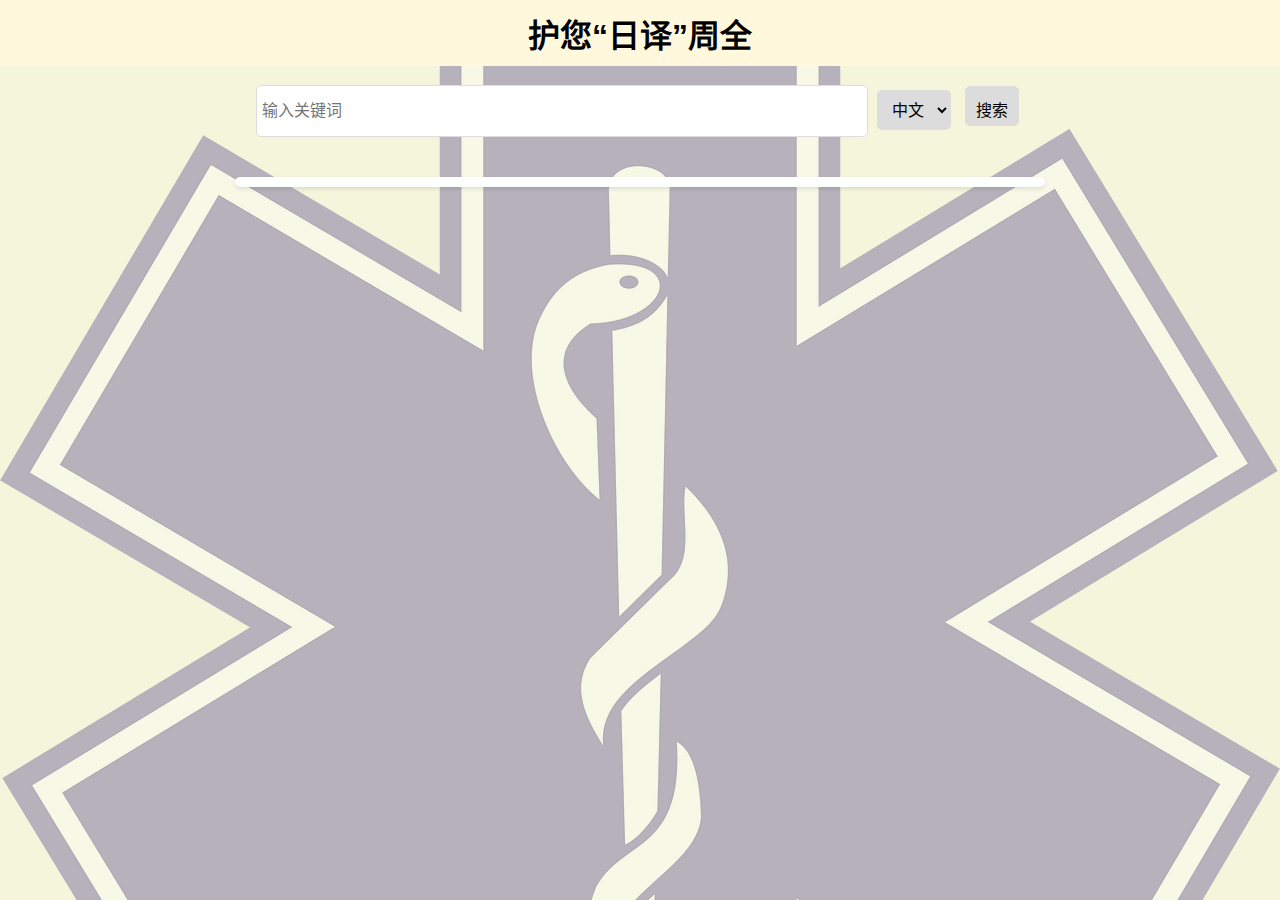
<file: index.html>
<!DOCTYPE html> <!-- 声明文档类型为HTML -->
<html lang="zh-CN"> <!-- 设置页面的语言为简体中文 -->
<head> <!-- 文档头部，包含元数据 -->
    <meta charset="UTF-8"> <!-- 设置字符编码为UTF-8 -->
    <title>中日医学护理语料库</title> <!-- 设置页面标题 -->
    <link rel="stylesheet" type="text/css" href="style.css"> <!-- 链接外部CSS样式表 -->
</head>
<body> <!-- 文档主体，包含页面的可见内容 -->
    <h1>护您“日译”周全</h1> <!-- 页面的主标题 -->
    <div class="search-box"> <!-- 搜索框容器 -->
        <input type="text" id="search-input" placeholder="输入关键词" oninput="showSuggestions(this.value)"> <!-- 文本输入框，用于输入搜索关键词 -->
        <select id="language-select" onchange="search()"> <!-- 下拉选择框，用于选择搜索语言，当选择改变时触发搜索函数 -->
            <option value="chinese">中文</option> <!-- 下拉选项，表示中文 -->
            <option value="japanese">日文</option> <!-- 下拉选项，表示日文 -->
        </select>
        <button onclick="search()">搜索</button> <!-- 搜索按钮，点击时触发搜索函数 -->
        <div id="suggestions-box"></div>
    </div>
    <div id="results"> <!-- 搜索结果展示容器 -->
        <!-- 搜索结果将在这里展示 -->
    </div>
    <script src="script.js"></script> <!-- 引入外部JavaScript文件 -->
</body>
</html>
</file>
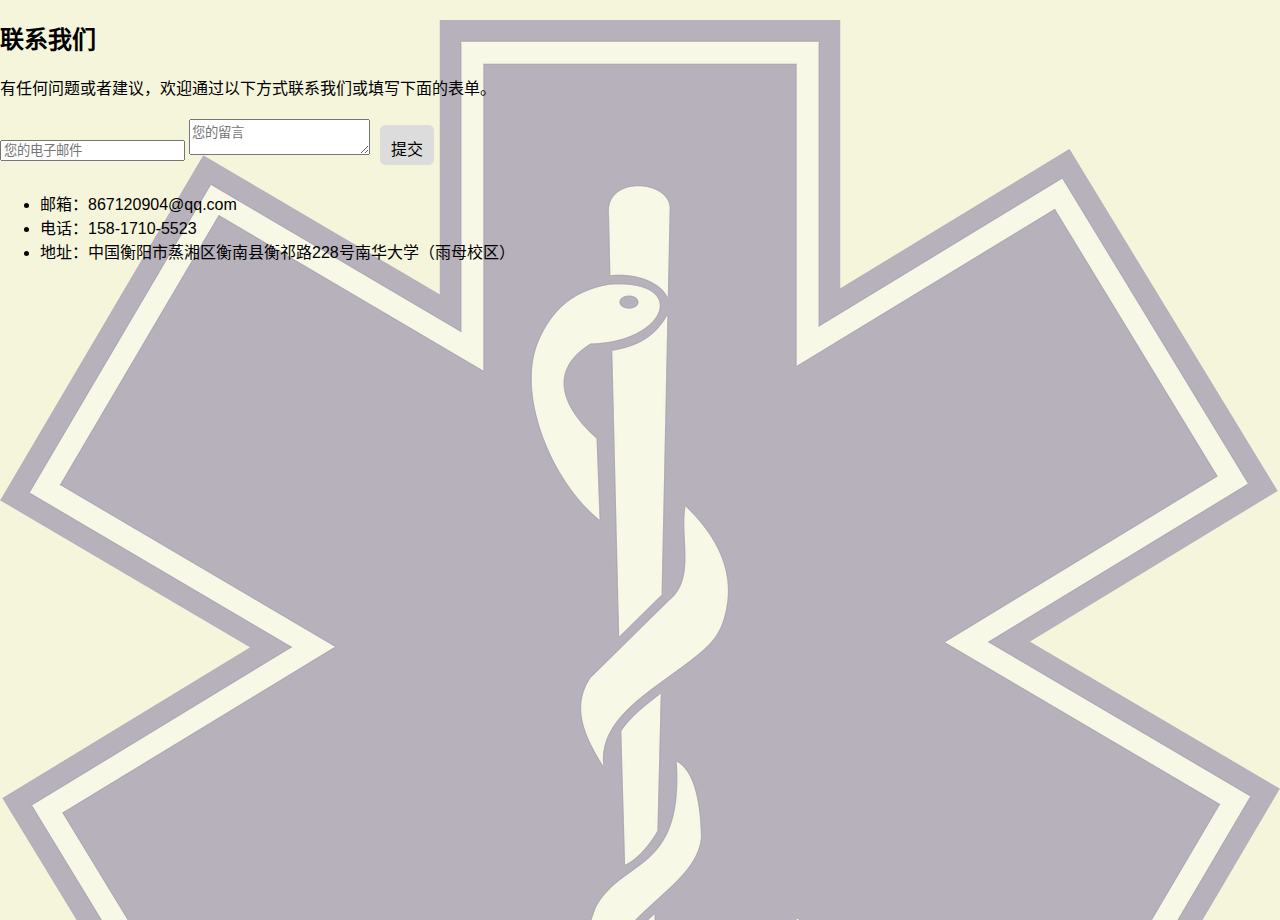
<file: contact.html>
<!DOCTYPE html>
<html lang="zh-CN">
<head>
    <meta charset="UTF-8">
    <title>联系我们</title>
    <link rel="stylesheet" type="text/css" href="style.css">
</head>
<body>
    <section class="contact-us">
        <div class="contact-content">
            <h2>联系我们</h2>
            <p>有任何问题或者建议，欢迎通过以下方式联系我们或填写下面的表单。</p>
            <form id="contact-form">
                <input type="email" placeholder="您的电子邮件" required>
                <textarea placeholder="您的留言" required></textarea>
                <button type="submit">提交</button>
            </form>
        </div>
        <ul>
            <li>邮箱：867120904@qq.com</li>
            <li>电话：158-1710-5523</li>
            <li>地址：中国衡阳市蒸湘区衡南县衡祁路228号南华大学（雨母校区）</li>
        </ul>
    </section>

    <script src="script.js"></script>
    <script>
        document.getElementById('contact-form').addEventListener('submit', function(event) {
            event.preventDefault();
            alert(`谢谢您的留言，我们会尽快回复您！`);
        });
    </script>
</body>
</html>
</file>
<file: style.css>
body {
    font-family: Arial, sans-serif; /* 设置字体为Arial或无衬线字体 */
    background-color: #f5f5dc; /* 设置背景颜色为浅黄色 */
    margin: 0; /* 移除默认外边距 */
    padding: 0; /* 移除默认内边距 */
}

body {
    font-family: Arial, sans-serif; /* 设置字体为Arial或无衬线字体 */
    background-color: #f5f5dc; /* 设置背景颜色为浅黄色 */
    margin: 0; /* 移除默认外边距 */
    padding: 0; /* 移除默认内边距 */
    position: relative; /* 设置定位方式为相对定位 */
    overflow: auto; /* 允许在需要时显示滚动条 */
    min-height: 100vh; /* 确保至少有视口高度的内容 */
}

body::after {
    content: ''; /* 伪元素内容为空 */
    position: absolute; /* 设置绝对定位 */
    top: 0; /* 顶部对齐 */
    left: 0; /* 左侧对齐 */
    width: 100%; /* 宽度为100% */
    height: 100%; /* 高度为100% */
    background-image: url('img/护理医学图片.png'); /* 设置背景图片 */
    background-size: cover; /* 背景图片覆盖整个元素 */
    opacity: 0.3; /* 设置透明度为0.3 */
    z-index: -1; /* 设置层级为-1，确保在内容之下 */
}


h1 {
    text-align: center; /* 标题居中对齐 */
    padding: 10px; /* 设置内边距 */
    margin: 0; /* 移除默认外边距 */
    background-color: #fff8dc; /* 设置背景颜色为浅黄色 */
}

.search-box {
    text-align: center; /* 搜索框居中对齐 */
    padding: 10px; /* 设置内边距 */  
    align-items: center;
}

#search-input {
    width: 50%; /* 设置宽度为50% */
    max-width: 600px; /* 设置最大宽度 */
    height: 40px; /* 设置高度 */
    padding: 5px; /* 设置内边距 */
    font-size: 16px; /* 设置字体大小 */
    margin: 0 auto 10px auto; /* 设置外边距，使搜索框居中且有间隔 */
    border: 1px solid #ddd; /* 设置边框 */
    border-radius: 5px; /* 设置边框圆角 */
}

#language-select, button {
    height: 40px; /* 设置高度 */
    padding: 10px; /* 设置内边距 */
    font-size: 16px; /* 设置字体大小 */
    margin: 10px 5px; /* 设置外边距 */
    border: 1px solid #ddd; /* 设置边框 */
    border-radius: 5px; /* 设置边框圆角 */
    background-color: #dcdcdc; /* 设置背景颜色为灰色 */
}

#results {
    width: 80%; /* 设置宽度为80% */
    max-width: 800px; /* 设置最大宽度 */
    margin: 20px auto; /* 设置外边距，使结果框居中 */
    padding: 5px; /* 设置内边距 */
    background-color: #ffffff; /* 设置背景颜色为白色 */
    box-shadow: 0 2px 4px rgba(0, 0, 0, 0.1); /* 设置阴影效果 */
    border-radius: 5px; /* 设置边框圆角 */
}

.result-item {
    border-bottom: 1px solid #eee; /* 设置底部边框 */
    padding: 20px; /* 设置内边距 */
    margin: 20px auto; /* 设置外边距，使结果项居中且有间隔 */
    max-width: 800px; /* 设置最大宽度 */
    background-color: #ffffff; /* 设置背景颜色为白色 */
    box-shadow: 0 2px 4px rgba(0, 0, 0, 0.1); /* 设置阴影效果 */
    border-radius: 10px; /* 设置边框圆角 */
}

.result-section {
    display: flex; /* 设置为弹性盒布局 */
    justify-content: start; /* 内容靠左对齐 */
    align-items: center; /* 项目垂直居中对齐 */
    margin-bottom: 20px; /* 设置下外边距 */
}

.result-section-title {
    min-width: 100px; /* 设置最小宽度 */
    font-weight: bold; /* 设置字体加粗 */
    margin-right: 15px; /* 设置右外边距 */
}

.result-section-content {
    flex: 1; /* 设置弹性盒子占据剩余空间 */
}

@media (max-width: 768px) {
    #search-input {
        width: 70%; /* 小屏幕上设置宽度为70% */
    }

    .result-section {
        flex-direction: column; /* 小屏幕上设置弹性盒子垂直排列 */
        align-items: flex-start; /* 项目靠左对齐 */
    }

    .result-section-title {
        margin-bottom: 5px; /* 小屏幕上设置标题和内容之间的间隔 */
    }
}

.term-title {
    font-size: 28px; /* 设置术语标题的字体大小 */
 
}


.tooltip {
    position: relative;
    display: inline-block;
    cursor: help;
    color: blue; /* 将文本颜色设置为蓝色 */
}


.tooltip .tooltiptext {
    visibility: hidden;
    width: 200px;
    background-color: black;
    color: #fff;
    text-align: center;
    padding: 5px 0;
    border-radius: 6px;

    position: absolute;
    z-index: 1;
    bottom: 100%;
    left: 50%;
    margin-left: -100px;

    opacity: 0;
    transition: opacity 0.3s;
}

.tooltip:hover .tooltiptext {
    visibility: visible;
    opacity: 1;
}
</file>
